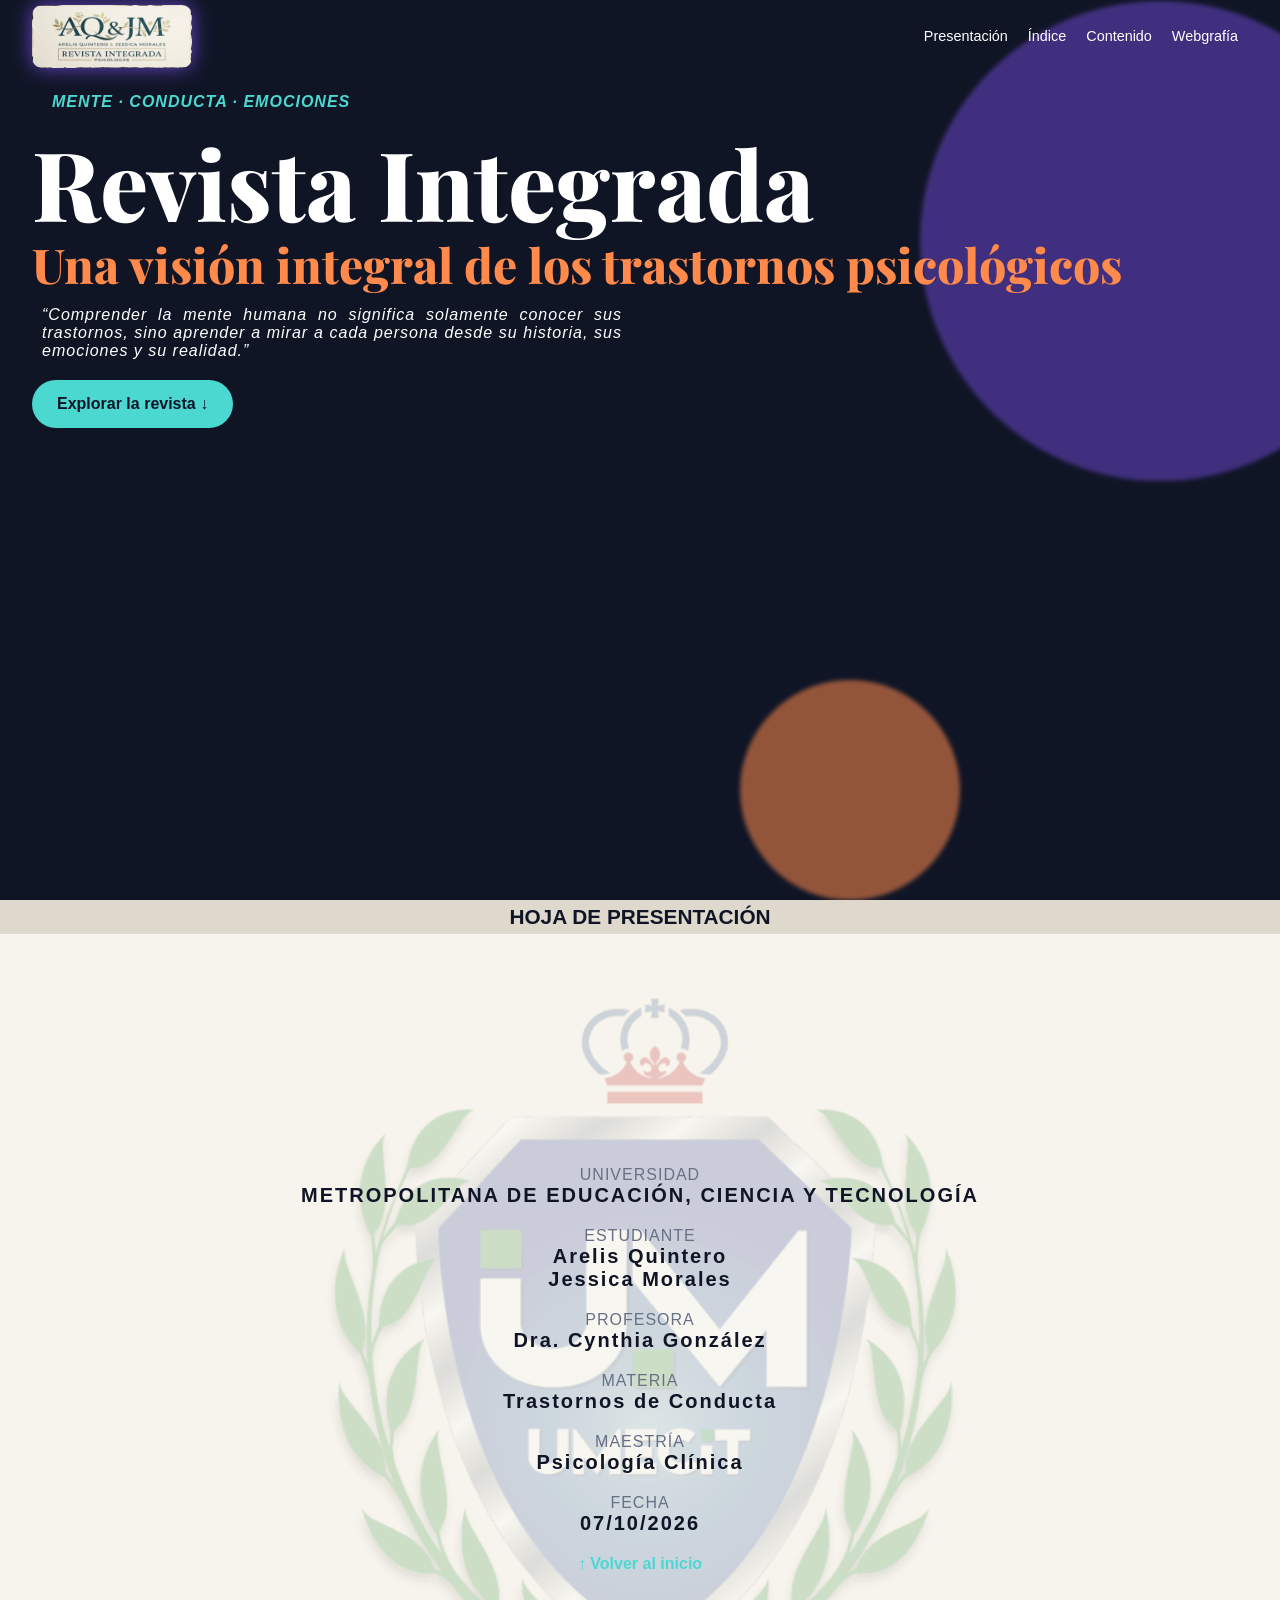
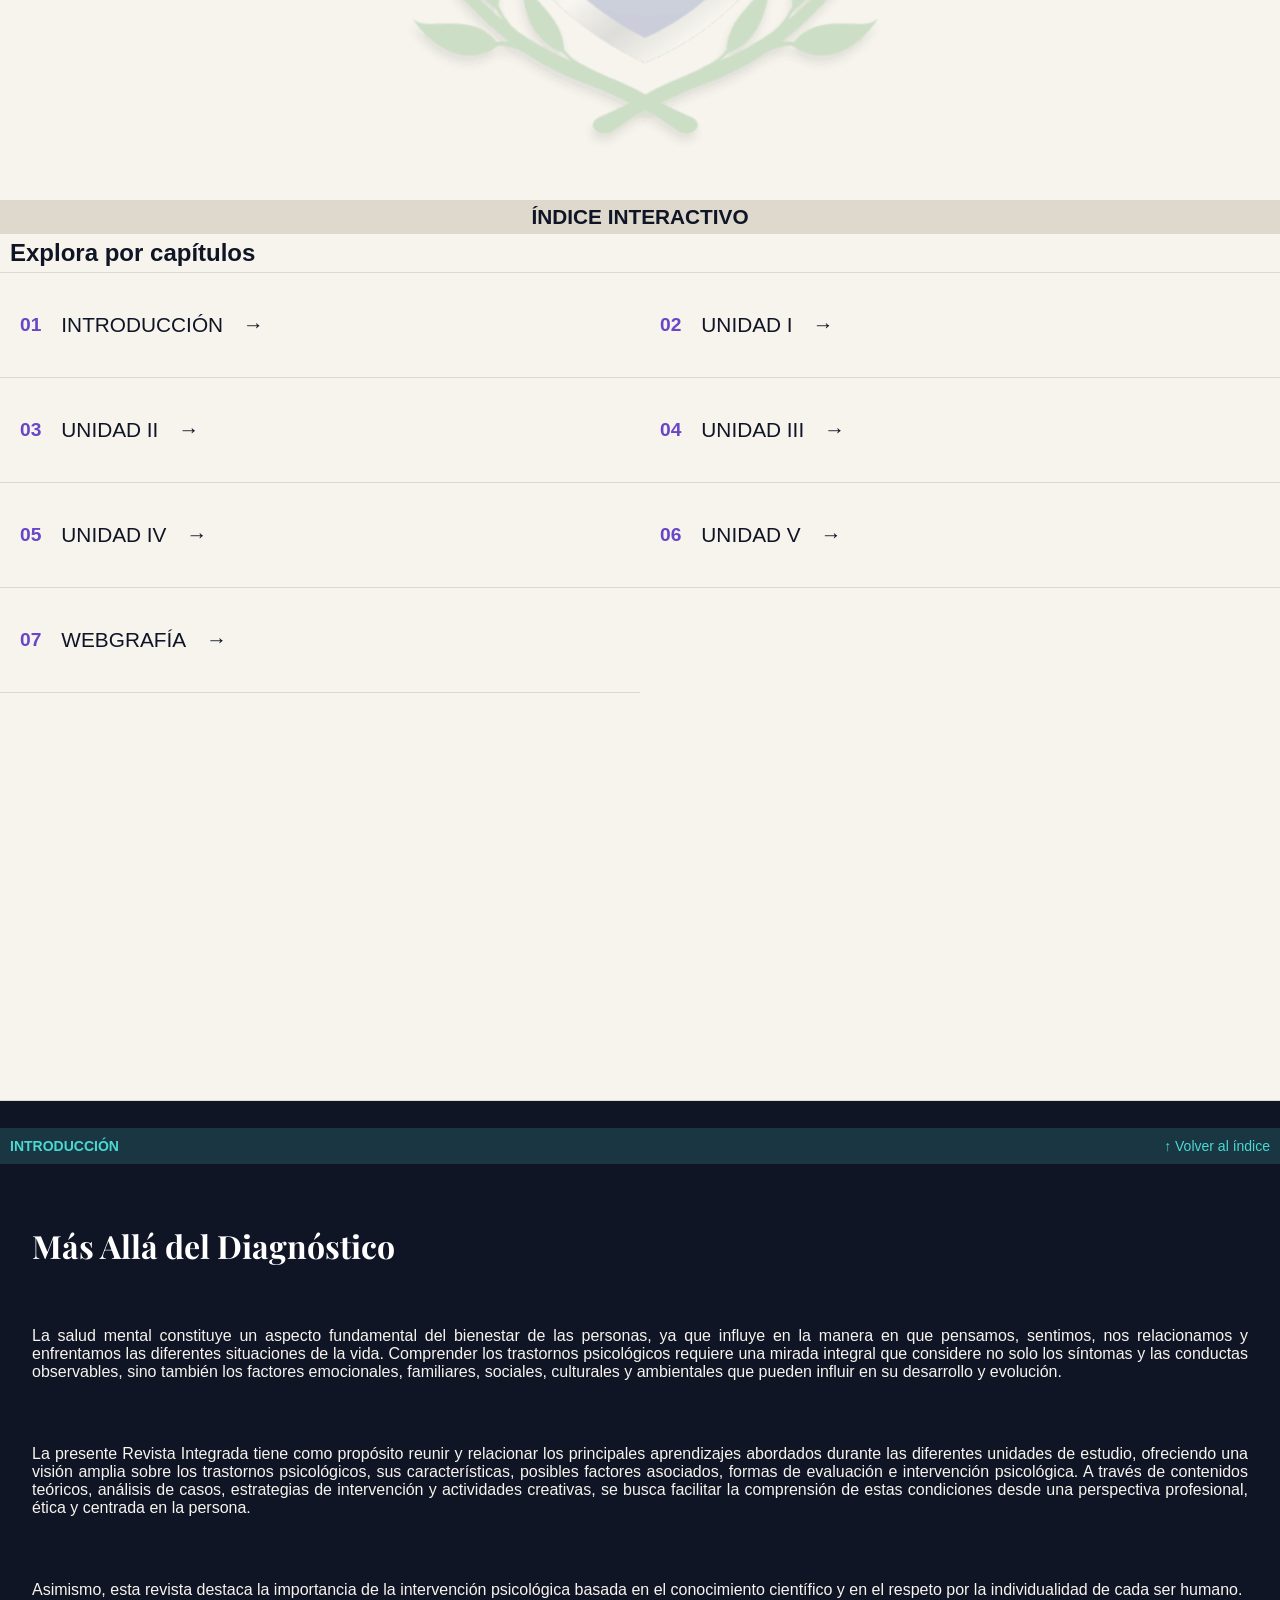
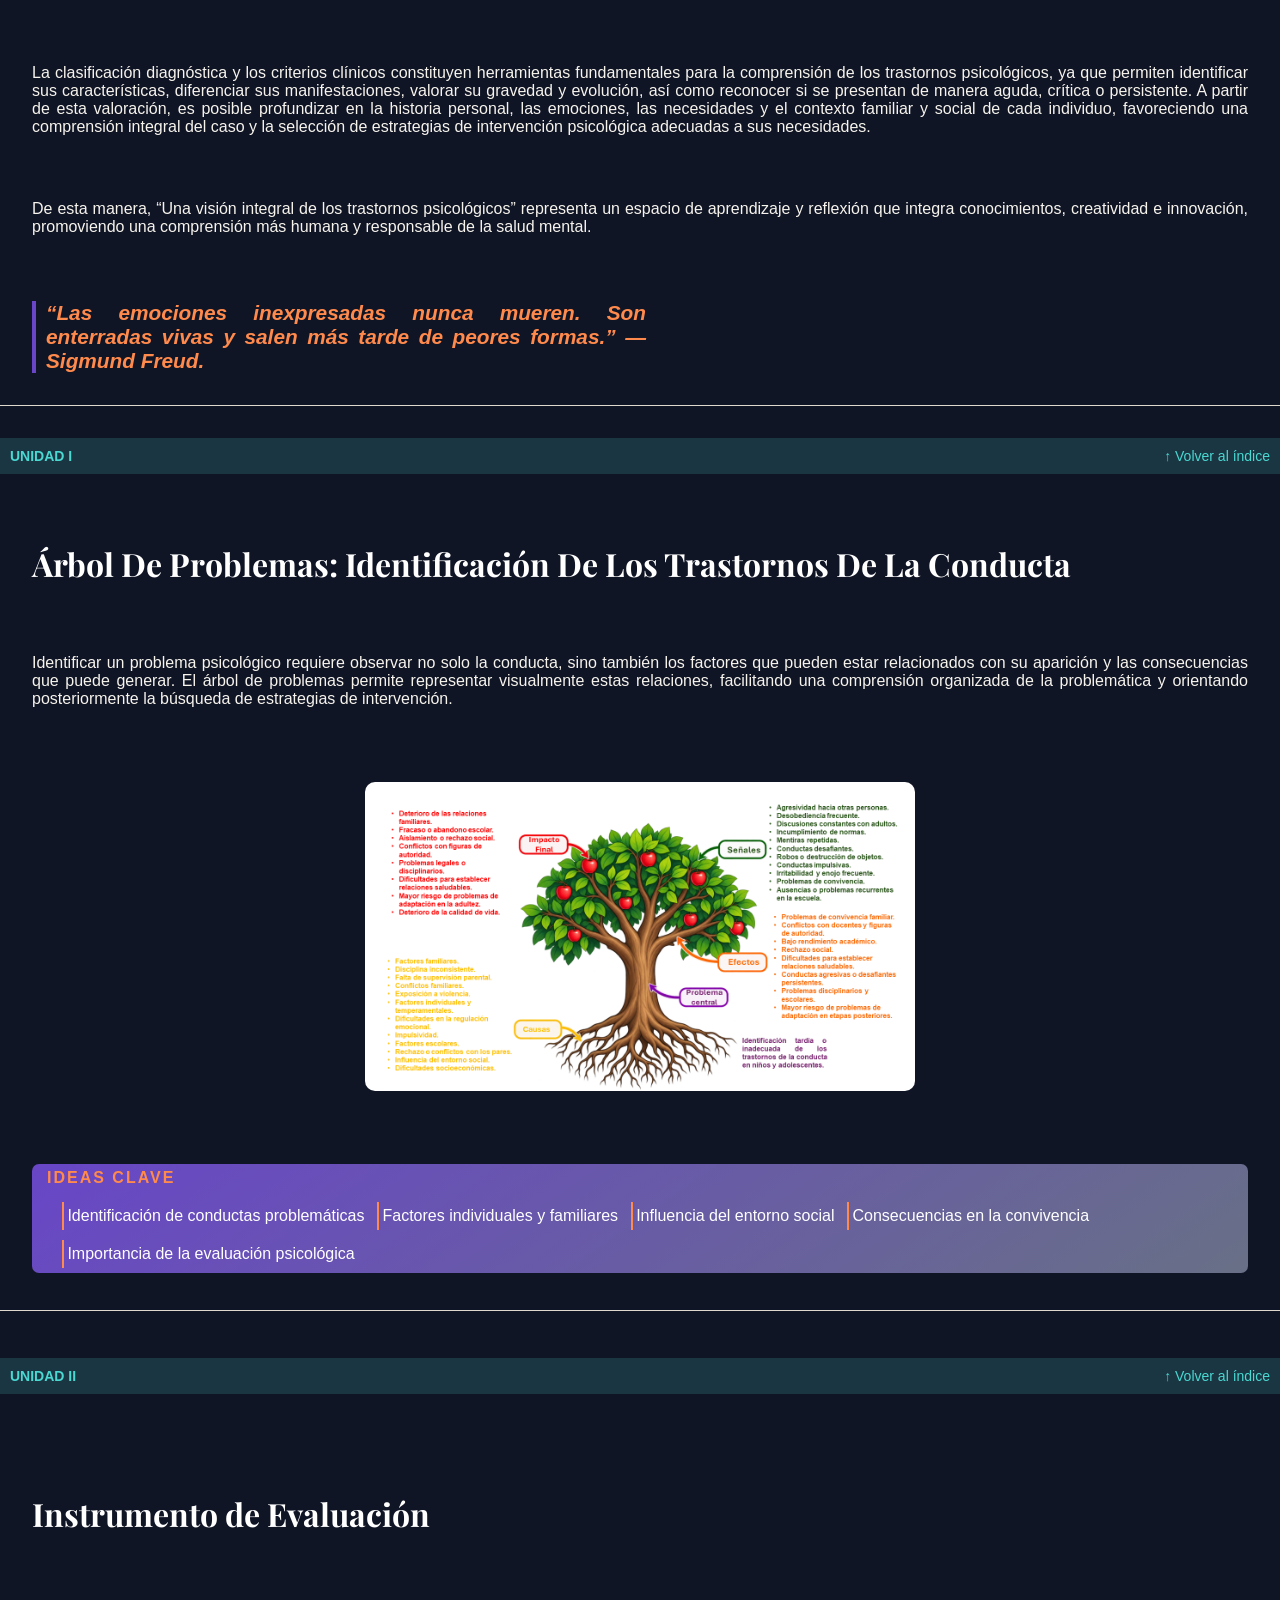
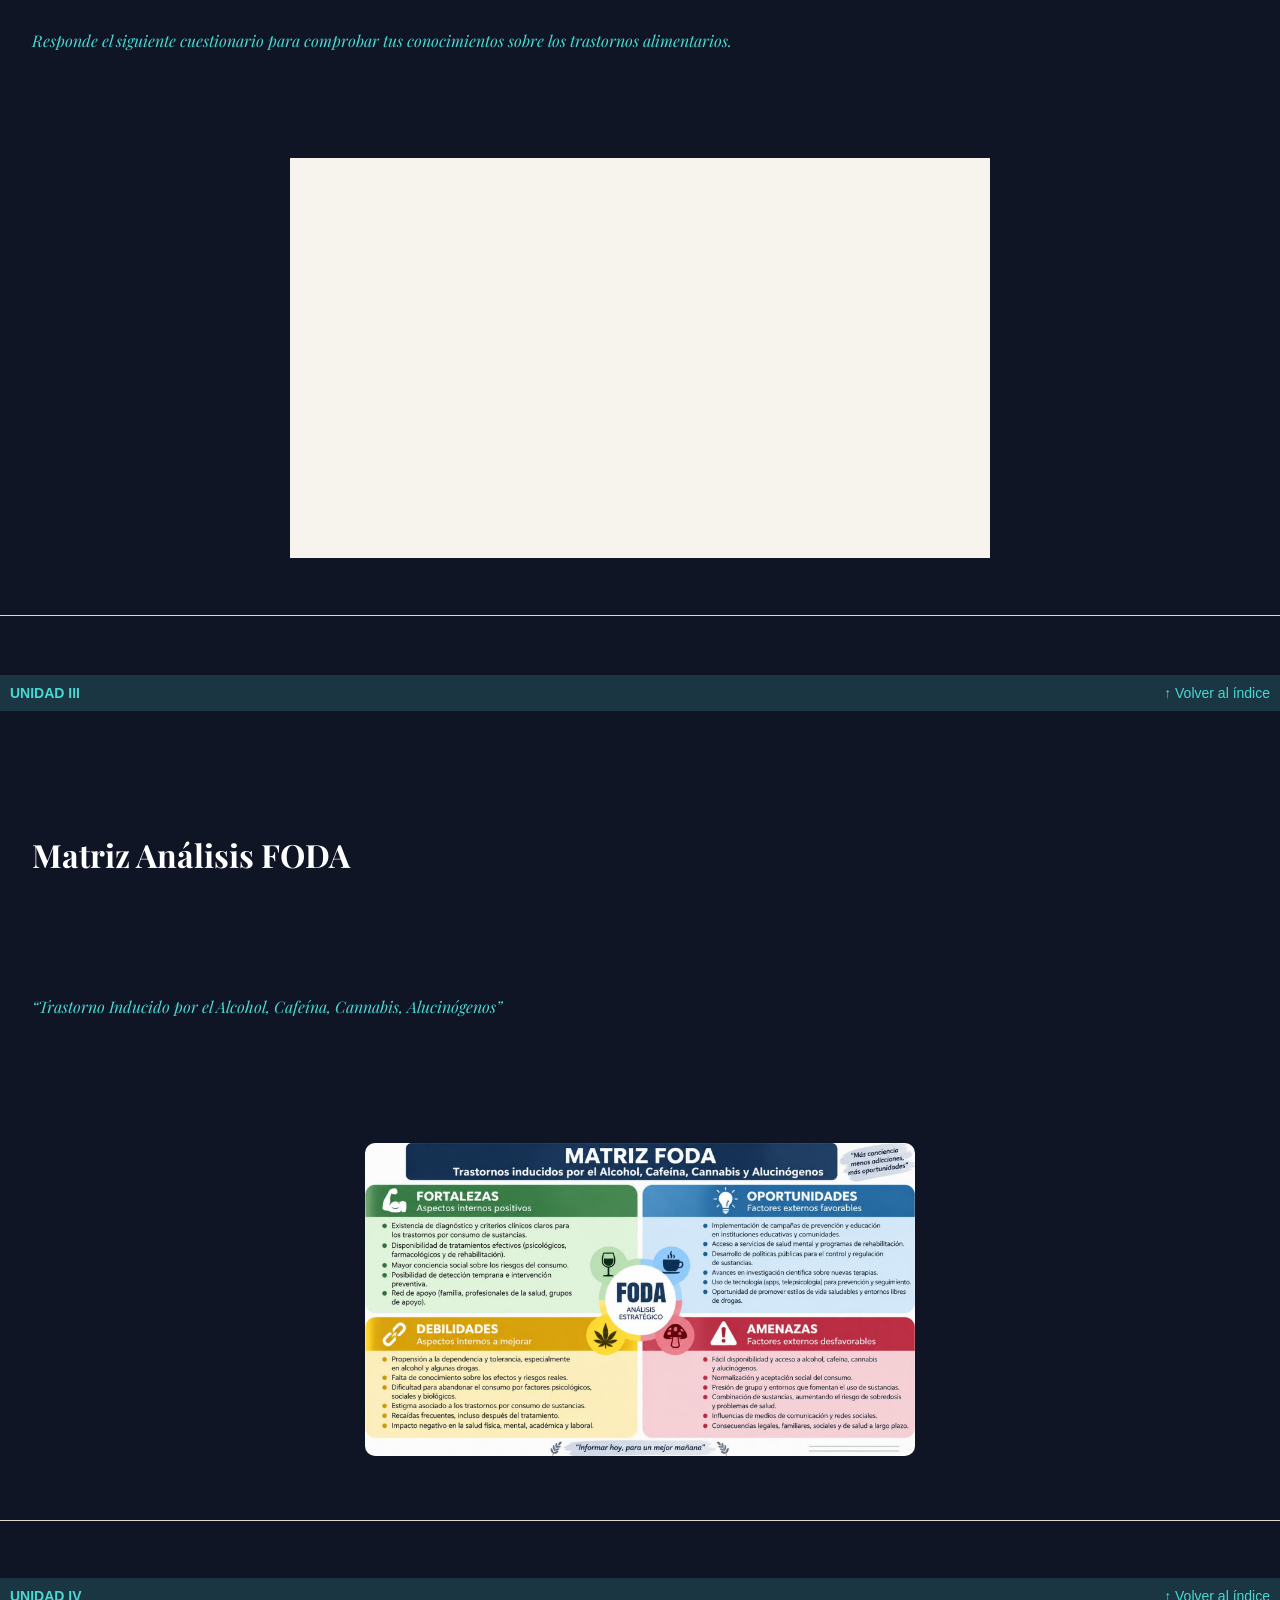
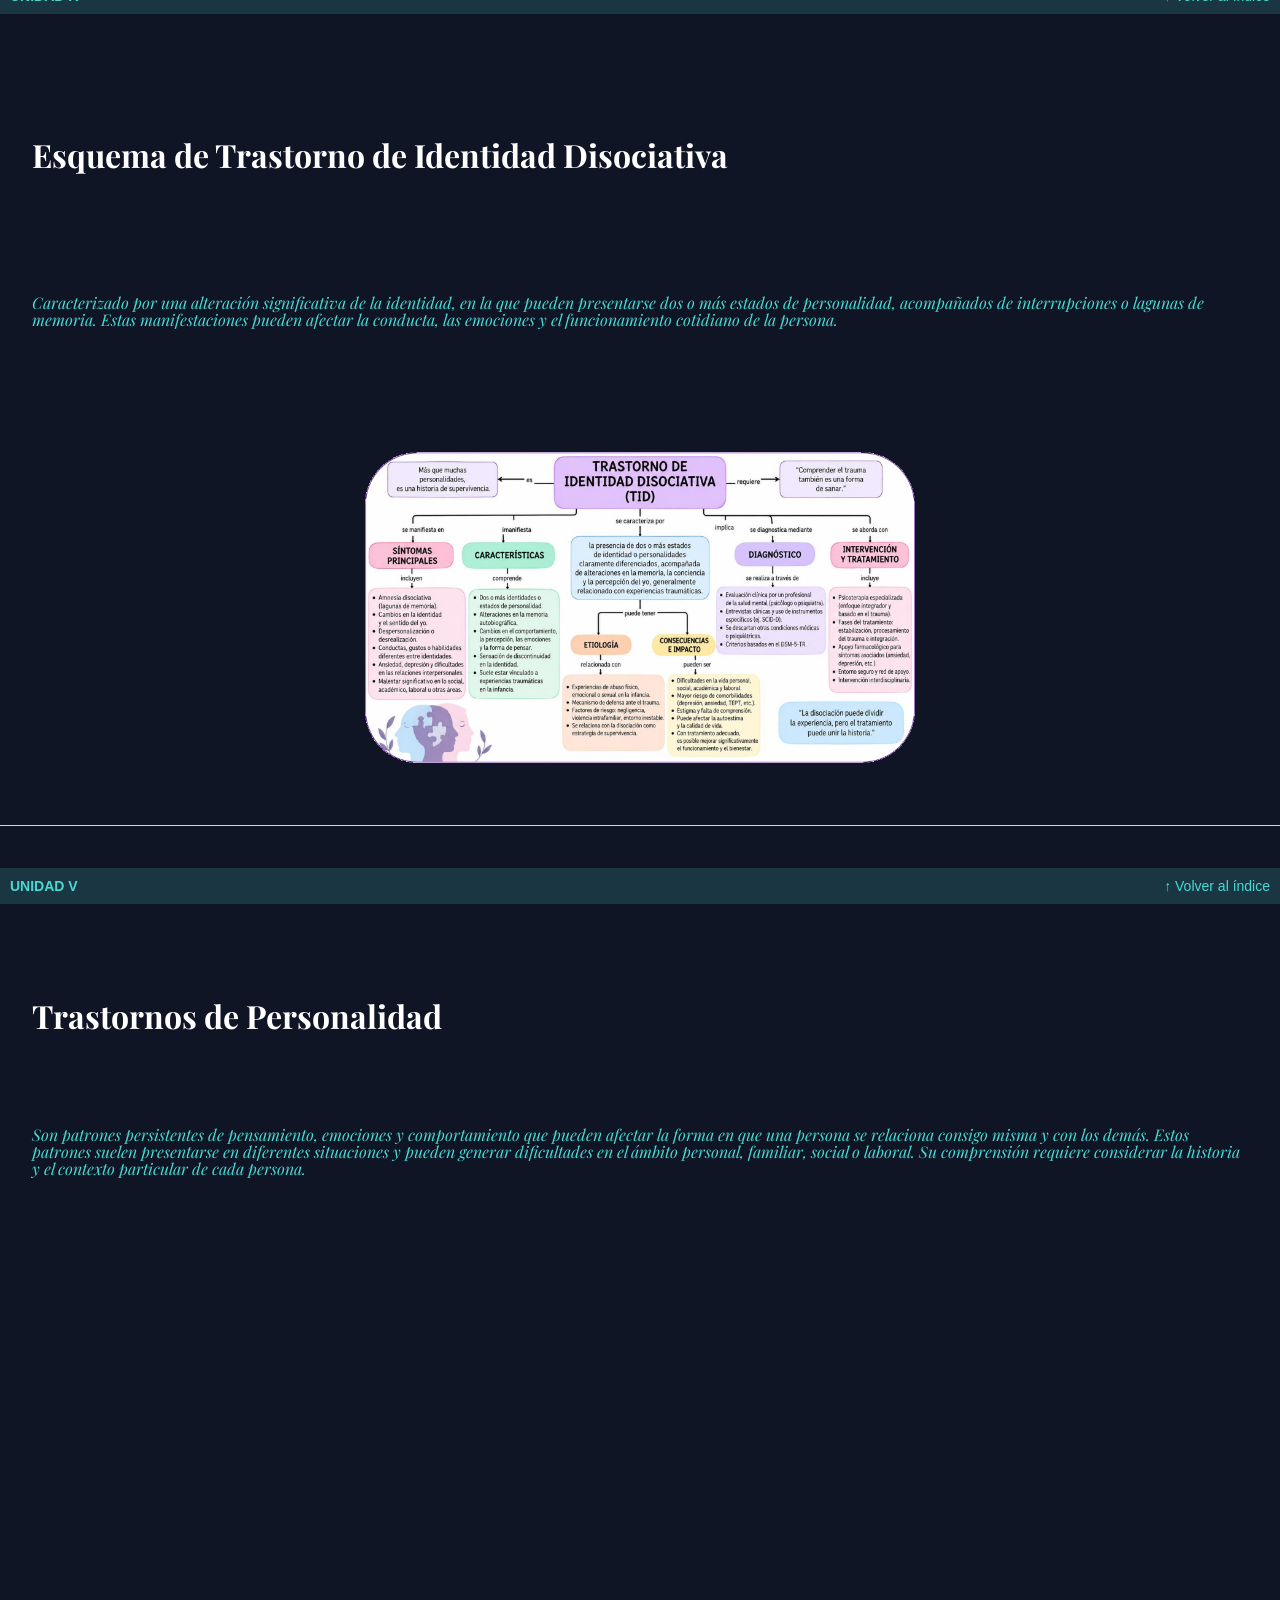
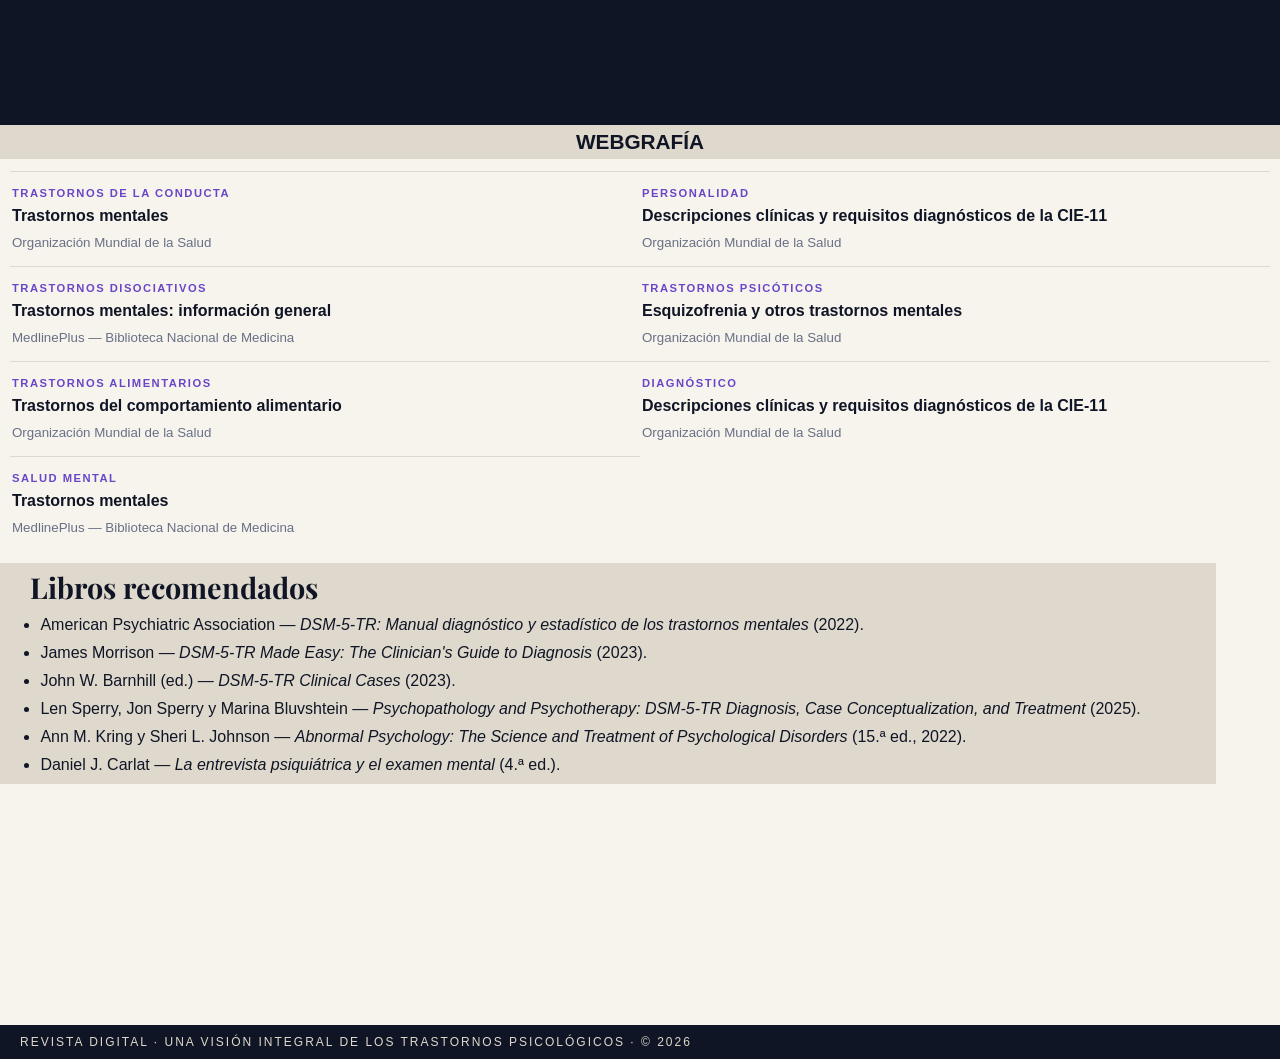
<file: index.html>
<!DOCTYPE html>
<html lang="es">

<head>
  <meta charset="UTF-8">
  <meta name="viewport" content="width=device-width, initial-scale=1.0">
  <meta name="description"
    content="Subsistencia digital: Fortalece en los estudiantes, la autonomía grupal y la adaptabilidad en presentaciones virtuales.">
  <title>Revista integrada | Trastornos de Conducta</title>
  <link rel="icon" type="image/png" href="icon.png">
  <link rel="stylesheet" href="style.css">
  <link rel="shortcut icon" href="icon.png" type="image/x-icon">
</head>

<body id="inicio">

  <header class="hero">
    <nav class="navbar">
      <img class="logo" src="marca.png" alt="marca">
      <button class="menu-btn" aria-label="Abrir menú">☰</button>
      <div class="nav-links">
        <a href="#presentacion">Presentación</a>
        <a href="#indice">Índice</a>
        <a href="#contenido">Contenido</a>
        <a href="#webgrafia">Webgrafía</a>
      </div>
    </nav>

    <div class="hero-content">
      <p class="eyebrow">MENTE · CONDUCTA · EMOCIONES</p>
      <h1>Revista Integrada</h1>
      <h2>Una visión integral de los trastornos psicológicos</h2>
      <p>“Comprender la mente humana no significa solamente conocer sus trastornos, sino aprender a
        mirar a cada persona desde su historia, sus emociones y su realidad.”</p>
      <a href="#presentacion">Explorar la revista ↓</a>
    </div>
    <div class="orbi orbi-0"></div>
    <div class="orbi orbi-01"></div>
  </header>

  <main>
    <section id="presentacion" class="section presentation">
      <div class="section-tag">HOJA DE PRESENTACIÓN</div>
      <div class="student">
        <img src="logo-escuela.png" alt="logo-escuela" class="logo-u">
        <div><span>UNIVERSIDAD</span><br><strong>METROPOLITANA DE EDUCACIÓN, CIENCIA Y TECNOLOGÍA</strong></div>
        <div><span>ESTUDIANTE</span><br><strong>Arelis Quintero</strong><br><strong>Jessica Morales</strong></div>
        <div><span>PROFESORA </span><br><strong>Dra. Cynthia González</strong></div>
        <div><span>MATERIA</span><br><strong>Trastornos de Conducta</strong></div>
        <div><span>MAESTRÍA</span><br><strong>Psicología Clínica</strong></div>
        <div><span>FECHA</span><br><strong>07/10/2026</strong></div>
        <a class="back" href="#inicio">↑ Volver al inicio</a>
      </div>

    </section>

    <section id="indice" class="section indice">
      <div class="section-tag">ÍNDICE INTERACTIVO</div>
      <h2 class="section-title">Explora por capítulos</h2>
      <div class="index-grid">
        <a href="#intro" class="index-item"><b>01</b><span>INTRODUCCIÓN</span>→</a>
        <a href="#unidad-1" class="index-item"><b>02</b><span>UNIDAD I</span>→</a>
        <a href="#unidad-2" class="index-item"><b>03</b><span>UNIDAD II</span>→</a>
        <a href="#unidad-3" class="index-item"><b>04</b><span>UNIDAD III</span>→</a>
        <a href="#unidad-4" class="index-item"><b>05</b><span>UNIDAD IV</span>→</a>
        <a href="#unidad-5" class="index-item"><b>06</b><span>UNIDAD V</span>→</a>
        <a href="#webgrafia" class="index-item"><b>07</b><span>WEBGRAFÍA</span>→</a>
      </div>
    </section>

    <section class="section dark-section" id="contenido">
      <article class="article" id="intro">
        <div class="encabezado">
          <h4>INTRODUCCIÓN</h4>
          <a href="#indice">↑ Volver al índice</a>
        </div>
        <h2>Más Allá del Diagnóstico</h2>
        <p>La salud mental constituye un aspecto fundamental del bienestar de las personas, ya que influye en la manera
          en que pensamos, sentimos, nos relacionamos y enfrentamos las diferentes situaciones de la vida. Comprender
          los trastornos psicológicos requiere una mirada integral que considere no solo los síntomas y las conductas
          observables, sino también los factores emocionales, familiares, sociales, culturales y ambientales que pueden
          influir en su desarrollo y evolución.</p>
        <p>La presente Revista Integrada tiene como propósito reunir y relacionar los principales aprendizajes abordados
          durante las diferentes unidades de estudio, ofreciendo una visión amplia sobre los trastornos psicológicos,
          sus características, posibles factores asociados, formas de evaluación e intervención psicológica. A través de
          contenidos teóricos, análisis de casos, estrategias de intervención y actividades creativas, se busca
          facilitar la comprensión de estas condiciones desde una perspectiva profesional, ética y centrada en la
          persona.</p>
        <p>Asimismo, esta revista destaca la importancia de la intervención psicológica basada en el conocimiento
          científico y en el respeto por la individualidad de cada ser humano. </p>
        <p>La clasificación diagnóstica y los criterios clínicos constituyen herramientas fundamentales para la
          comprensión de los trastornos psicológicos, ya que permiten identificar sus características, diferenciar sus
          manifestaciones, valorar su gravedad y evolución, así como reconocer si se presentan de manera aguda, crítica
          o persistente. A partir de esta valoración, es posible profundizar en la historia personal, las emociones, las
          necesidades y el contexto familiar y social de cada individuo, favoreciendo una comprensión integral del caso
          y la selección de estrategias de intervención psicológica adecuadas a sus necesidades.
        </p>
        <p>De esta manera, “Una visión integral de los trastornos psicológicos” representa un espacio de aprendizaje y
          reflexión que integra conocimientos, creatividad e innovación, promoviendo una comprensión más humana y
          responsable de la salud mental.</p>
        <div class="quote">
          <p>“Las emociones inexpresadas nunca mueren. Son enterradas vivas y salen más tarde de peores
            formas.” — Sigmund Freud.</p>
        </div>

      </article>

      <article id="unidad-1" class="article">
        <div class="encabezado">
          <h4>UNIDAD I</h4>
          <a href="#indice">↑ Volver al índice</a>
        </div>
        <h2>Árbol De Problemas: Identificación De Los Trastornos De La Conducta</h2>
        <p>Identificar un problema psicológico requiere observar no solo la conducta, sino también los factores que
          pueden estar relacionados con su aparición y las consecuencias que puede generar. El árbol de problemas
          permite representar visualmente estas relaciones, facilitando una comprensión organizada de la problemática y
          orientando posteriormente la búsqueda de estrategias de intervención.</p>
        <img src="arbol.png" alt="arbol" class="arbol">
        <div class="fact-card">
          <span>IDEAS CLAVE</span>
          <ul>
            <li>Identificación de conductas problemáticas</li>
            <li>Factores individuales y familiares</li>
            <li>Influencia del entorno social</li>
            <li>Consecuencias en la convivencia</li>
            <li>Importancia de la evaluación psicológica</li>
          </ul>
        </div>
      </article>

      <article id="unidad-2" class="article">
        <div class="encabezado">
          <h4>UNIDAD II</h4>
          <a href="#indice">↑ Volver al índice</a>
        </div>
        <h2>Instrumento de Evaluación</h2>
        <h3>Responde el siguiente cuestionario para comprobar tus conocimientos
          sobre los trastornos alimentarios.</h3>
        <div class="formulario-google">
          <iframe
            src="https://docs.google.com/forms/d/e/1FAIpQLScMuq9210JSS3HRLWjjuMd37aqzcMQv7nDOAa9Yul2q_gq_eA/viewform?embedded=true">
            Cargando…
          </iframe>
        </div>
        <!--  <div class="thinkers">
          <div class="thinker">
            <div class="number">01</div>
            <h3>John Locke</h3>
            <p>Reflexionó sobre el conocimiento, los derechos y el gobierno. Sus ideas sobre la libertad y el
              consentimiento influyeron en el pensamiento político posterior.</p>
          </div>
          <div class="thinker">
            <div class="number">02</div>
            <h3>Montesquieu</h3>
            <p>En <em>El espíritu de las leyes</em> analizó las formas de gobierno y defendió la separación de poderes
              como medio para limitar los abusos.</p>
          </div>
          <div class="thinker">
            <div class="number">03</div>
            <h3>Voltaire</h3>
            <p>Defendió la libertad de pensamiento y criticó el fanatismo y la intolerancia. Fue una figura central de
              la Ilustración francesa.</p>
          </div>
          <div class="thinker">
            <div class="number">04</div>
            <h3>Rousseau</h3>
            <p>En <em>El contrato social</em> desarrolló ideas sobre libertad, igualdad y soberanía popular que tuvieron
              gran influencia política.</p>
          </div>
        </div> -->
      </article>

      <article id="unidad-3" class="article">
        <div class="encabezado">
          <h4>UNIDAD III</h4>
          <a href="#indice">↑ Volver al índice</a>
        </div>
        <h2>Matriz Análisis FODA</h2>
        <h3>
          “Trastorno Inducido por el Alcohol, Cafeína, Cannabis, Alucinógenos”
        </h3>
        <img src="foda.png" alt="foda" class="arbol">
      </article>

      <article id="unidad-4" class="article">
        <div class="encabezado">
          <h4>UNIDAD IV</h4>
          <a href="#indice">↑ Volver al índice</a>
        </div>
        <h2>Esquema de Trastorno de Identidad Disociativa</h2>
        <h3>Caracterizado por una alteración significativa de la identidad, en la que pueden presentarse dos o más
          estados de personalidad, acompañados de interrupciones o lagunas de memoria. Estas manifestaciones pueden
          afectar la conducta, las emociones y el funcionamiento cotidiano de la persona.</h3>
        <img src="esquema.png" alt="esquema" class="arbol">
      </article>

      <article id="unidad-5" class="article">
        <div class="encabezado">
          <h4>UNIDAD V</h4>
          <a href="#indice">↑ Volver al índice</a>
        </div>
        <h2>Trastornos de Personalidad</h2>
        <h3>
          Son patrones persistentes de pensamiento, emociones y comportamiento que pueden afectar la forma en que una
          persona se relaciona consigo misma y con los demás. Estos patrones suelen presentarse en diferentes
          situaciones y pueden generar dificultades en el ámbito personal, familiar, social o laboral. Su comprensión
          requiere considerar la historia y el contexto particular de cada persona.
        </h3>
        <div class="pdf-container">
          <iframe src="personalidad.pdf" title="Trastornos de Personalidad">
          </iframe>
        </div>
        <a href="personalidad.pdf" class="portada" download>
          <img src="portada.png" alt="Trastornos de Personalidad">
          <label for="portada">Click para descargar pdf</label>
        </a>
      </article>
    </section>

    <section id="webgrafia" class="section grafia">
      <div class="section-tag">WEBGRAFÍA</div>
      <div class="sources">
        <!-- Trastornos de la conducta -->
        <a href="https://www.who.int/es/news-room/fact-sheets/detail/mental-disorders" target="_blank" rel="noopener">
          <span>TRASTORNOS DE LA CONDUCTA</span>
          <strong>Trastornos mentales</strong>
          <small>Organización Mundial de la Salud</small>
        </a>

        <!-- Trastornos de personalidad -->
        <a href="https://www.who.int/publications/i/item/9789240077263" target="_blank" rel="noopener">
          <span>PERSONALIDAD</span>
          <strong>Descripciones clínicas y requisitos diagnósticos de la CIE-11</strong>
          <small>Organización Mundial de la Salud</small>
        </a>

        <!-- Trastornos disociativos / TID -->
        <a href="https://www.medlineplus.gov/spanish/mentaldisorders.html" target="_blank" rel="noopener">
          <span>TRASTORNOS DISOCIATIVOS</span>
          <strong>Trastornos mentales: información general</strong>
          <small>MedlinePlus — Biblioteca Nacional de Medicina</small>
        </a>

        <!-- Trastornos psicóticos -->
        <a href="https://www.who.int/es/news-room/fact-sheets/detail/mental-disorders" target="_blank" rel="noopener">
          <span>TRASTORNOS PSICÓTICOS</span>
          <strong>Esquizofrenia y otros trastornos mentales</strong>
          <small>Organización Mundial de la Salud</small>
        </a>

        <!-- Trastornos alimentarios -->
        <a href="https://www.who.int/es/news-room/fact-sheets/detail/mental-disorders" target="_blank" rel="noopener">
          <span>TRASTORNOS ALIMENTARIOS</span>
          <strong>Trastornos del comportamiento alimentario</strong>
          <small>Organización Mundial de la Salud</small>
        </a>

        <!-- Clasificación y diagnóstico -->
        <a href="https://www.who.int/publications/i/item/9789240077263" target="_blank" rel="noopener">
          <span>DIAGNÓSTICO</span>
          <strong>Descripciones clínicas y requisitos diagnósticos de la CIE-11</strong>
          <small>Organización Mundial de la Salud</small>
        </a>

        <!-- Salud mental -->
        <a href="https://www.medlineplus.gov/spanish/mentaldisorders.html" target="_blank" rel="noopener">
          <span>SALUD MENTAL</span>
          <strong>Trastornos mentales</strong>
          <small>MedlinePlus — Biblioteca Nacional de Medicina</small>
        </a>
      </div>

      <div class="books">
        <h3>Libros recomendados</h3>
        <ul>
          <li>American Psychiatric Association — <em>DSM-5-TR: Manual diagnóstico y estadístico de los trastornos
              mentales</em> (2022).</li>
          <li>James Morrison — <em>DSM-5-TR Made Easy: The Clinician's Guide to Diagnosis</em> (2023).</li>
          <li>John W. Barnhill (ed.) — <em>DSM-5-TR Clinical Cases</em> (2023).</li>
          <li>Len Sperry, Jon Sperry y Marina Bluvshtein — <em>Psychopathology and Psychotherapy: DSM-5-TR Diagnosis,
              Case Conceptualization, and Treatment</em> (2025).</li>
          <li>Ann M. Kring y Sheri L. Johnson — <em>Abnormal Psychology: The Science and Treatment of Psychological
              Disorders</em> (15.ª ed., 2022).</li>
          <li>Daniel J. Carlat — <em>La entrevista psiquiátrica y el examen mental</em> (4.ª ed.).</li>
        </ul>
      </div>

    </section>
  </main>

  <footer>
    <p>REVISTA DIGITAL · UNA VISIÓN INTEGRAL DE LOS TRASTORNOS PSICOLÓGICOS · © 2026</p>
  </footer>


  <script src="script.js"></script>
</body>

</html>
</file>
<file: style.css>
@import url('https://fonts.googleapis.com/css2?family=DM+Sans:wght@400;500;700&family=Playfair+Display:wght@600;700;800&display=swap');

:root {
  --ink: #101526;
  --paper: #f7f4ed;
  --violet: #6846c7;
  --cyan: #4ad8d1;
  --orange: #ff8a4c;
  --white: #fff;
  --muted: #687086;
  --line: #ded9cc;
  --fondo: #4ad8d12c
}

* {
  box-sizing: border-box;
  scroll-behavior: smooth;
  margin: 0;
  padding: 0;
  font-family: 'Montserrat', sans-serif;
}

body {
  background: var(--paper);
  color: var(--ink);
  width: 100%;
  min-height: 100vh;
  display: flex;
  flex-direction: column;
  align-items: center;
  justify-content: start;
  overflow-x: hidden;
}

main {
  display: flex;
  justify-content: start;
  align-items: center;
  width: 100%;
  flex: 1;
  flex-direction: column;
  overflow-x: hidden;
}

a {
  color: inherit;
  text-decoration: none
}

.hero {
  position: relative;
  background: var(--ink);
  color: white;
  width: 100%;
  min-height: 100vh;
  margin: 0 auto;
  display: flex;
  justify-content: start;
  align-items: center;
  flex-direction: column;
  overflow-x: hidden;
  gap: 10px;
}

.navbar {
  width: 95%;
  margin: 0 auto;
  display: flex;
  align-items: center;
  justify-content: space-between;
  position: relative;
  z-index: 5;
}

.navbar .logo {
  width: 160px;
  margin: 5px 0;
  border-radius: 10px;
  box-shadow: 0 0 20px var(--violet);
}

.menu-btn {
  display: none;
  background: none;
  border: 0;
  color: var(--white);
  font-size: 1.7rem
}

.nav-links {
  display: flex;
  font-size: .9rem;
  margin: 10px 0;
}

.nav-links a {
  margin: auto 10px;
}

.nav-links a:hover {
  color: var(--cyan)
}

.hero-content {
  width: 95%;
  gap: 20px;
  position: relative;
  z-index: 3;
  display: flex;
  justify-content: start;
  flex-direction: column;
  align-items: start;
}

.hero-content h1 {
  font: 800 clamp(3.5rem, 10vw, 6rem)/.87 'Playfair Display', serif;
}

.hero-content h2 {
  font: 800 clamp(1.5rem, 10vw, 3rem)/.87 'Playfair Display', serif;
  color: var(--orange)
}

.hero-content p {

  letter-spacing: 1px;
  text-align: justify;
  width: 600px;
  max-width: 100%;
  padding: 0 10px;
  font-style: italic;
}

.hero-content a {
  display: inline-block;
  padding: 15px 25px;
  background: var(--cyan);
  color: var(--ink);
  font-weight: 700;
  border-radius: 40px
}

.section {
  width: 100%;
  min-height: 100vh;
  margin: 0 auto;
  display: flex;
  flex-direction: column;
  gap: 5px;
}

.section-tag {
  width: 100%;
  text-align: center;
  color: var(--ink);
  padding: 5px;
  font-weight: bold;
  font-size: 1.3rem;
  background-color: var(--line);
}
.section-title{
padding-left: 10px;
}

.eyebrow {
  font-size: 1rem;
  font-weight: 700;
  letter-spacing: 2.5px;
  color: var(--cyan);
  margin: 10px;
  text-align: center;
}

.orbi {
  position: absolute;
  border-radius: 50%;
  filter: blur(2px);
  opacity: .55
}

.orbi-0 {
  width: 480px;
  height: 480px;
  background: var(--violet);
  right: -120px;
  top: 1px
}

.orbi-01 {
  width: 220px;
  height: 220px;
  background: var(--orange);
  right: 25%;
  bottom: 0px
}

.cover-card {
  display: grid;
  grid-template-columns: 1.2fr .8fr;
  gap: 0;
  background: var(--white);
  width: 100%;
  margin: auto;
}

.cover-title {
  background: linear-gradient(135deg, #171d35, #3d267d);
  color: var(--white);
  padding-left: 15PX;
  min-height: 100vh;
  margin: 0;
  display: flex;
  justify-content: center;
  align-items: start;
  flex-direction: column;
}

.cover-title p {
  color: var(--cyan);
  font-weight: 700;
  letter-spacing: 2px;
  margin: 10px 0;
}

.cover-title h2 {
  font: 700 clamp(2.7rem, 5vw, 5rem)/1.02 'Playfair Display', serif;
  margin: 30px 0;
}

.cover-title strong {
  color: var(--orange)
}

.cover-description {
  max-width: 460px;
  color: #e6e6ef !important;
  font-weight: 400 !important;
  letter-spacing: 0 !important
}

.student {
  margin: auto;
  width: 95%;
  display: flex;
  flex-direction: column;
  align-items: center;
  justify-content: center;
  position: relative;
}

.student div {
  width: 95%;
  text-align: center;
  margin: 10px auto;
  width: 100%;
}

.student div span {
  color: var(--muted);
  letter-spacing: 1px;
}

.student div strong {
  letter-spacing: 2px;
  font-size: 20px;
}

.back {
  color: var(--cyan);
  margin: 10px;
  font-weight: bold;
}


.index-grid {
  display: grid;
  grid-template-columns: repeat(2, 1fr);
  border-top: 1px solid var(--line);
  width: 100%;
}

.index-item {
  border-bottom: 1px solid var(--line);
  display: flex;
  justify-content: flex-start;
  align-items: center;
  transition: .25s;
  font-size: 1.3rem;
  padding: 40px 20px;

  span {
    margin: 0 20px;
  }
}

.index-item:hover {
  background: var(--white);
  transform: translateX(8px)
}

.index-item b {
  color: var(--violet);
  font-size: 1.2rem;
}

.dark-section {
  background: var(--ink);
  color: var(--white);
  justify-content: space-between;
}

.article {
  position: relative;
  width: 100%;
  min-height: 100vh;
  border-top: 1px solid var(--line);
  display: flex;
  justify-content: space-around;
  flex-direction: column;
  align-items: center;
  gap: 10px;
}

.encabezado {
  display: flex;
  justify-content: space-between;
  width: 100%;
  align-items: center;
  background-color: var(--fondo);
  margin: 0;
  color: var(--cyan);
  padding: 10px;
  font-size: 14px;
}

.article h2 {
  font: 700 clamp(1.4rem, 5vw, 2rem)/1.05 'Playfair Display', serif;
  width: 95%;
}

.article h3 {
  font: 400 clamp(0.8rem, 5vw, 1rem)/1.05 'Playfair Display', serif;
  width: 95%;
  color: var(--cyan);
  font-style: oblique;
}

.article p {
  width: 95%;
  color: var(--paper);
  text-align: justify;

}

.quote {
  border-left: 4px solid var(--violet);
  padding-left: 10px;
  width: 95%;
  font: 600 1.3rem 'Playfair Display', serif;
}

.quote p {
  width: 600px;
  max-width: 100%;
  color: var(--orange);
  font-style: italic;
}

.fact-card {
  background: linear-gradient(145deg, var(--violet), var(--muted));
  width: 95%;
  display: flex;
  flex-direction: column;
  align-items: flex-start;
  justify-content: center;
  gap: 5px;
  border-radius: 7px;
}

.fact-card span {
  color: var(--orange);
  font-weight: bold;
  letter-spacing: 2px;
  margin: 5px 15px;
}

.fact-card ul {
  color: var(--white);
  display: flex;
  width: 95%;
  margin: 5px auto;
  gap: 10px;
  flex-wrap: wrap;

  li {
    list-style: none;
    padding: 5px 3px;
    border-left: 2px solid var(--orange);
  }

}

.impact-grid {
  display: grid;
  grid-template-columns: repeat(4, 1fr);
  gap: 14px;
  margin: 40px 0;
}

.impact-grid div {
  padding: 25px;
  background: #ffffff08;
  border-top: 3px solid var(--violet)
}

.impact-grid strong,
.impact-grid span {
  display: block
}

.impact-grid strong {
  color: var(--orange);
  letter-spacing: 1px
}

.impact-grid span {
  color: #cdd0dc;
  font-size: .9rem;
  margin-top: 12px
}
.sources {
  display: grid;
  grid-template-columns: repeat(2, 1fr);
  gap: 0;
  width: 100%;
  padding: 7px 10px;
}

.sources a {
  padding: 15px 2px;
  border-top: 1px solid var(--line);
  transition: .2s;
}

.sources a:hover {
  border-color: var(--violet);
  transform: translateY(-3px);
  background-color: var(--white);
}

.sources span {
  display: block;
  font-size: .7rem;
  color: var(--violet);
  font-weight: 800;
  letter-spacing: 1.5px
}

.sources strong {
  display: block;
  margin: 8px 0
}

.sources small {
  color: var(--muted)
}

.books {
  background: var(--line);
  width: 95%;
  margin-bottom: 10px;
}

.books ul {
  width: 95%;
  margin: auto;
}

.books ul li {
  margin: 10px;
}

.books h3 {
  font: 700 1.8rem 'Playfair Display', serif;
  width: 95%;
  margin: 5px auto;
}

footer {
  background: var(--ink);
  color: var(--line);
  display: flex;
  justify-content: center;
  align-items: start;
  flex-wrap: wrap;
  flex-direction: column;
  justify-content: space-between;
  width: 100%;
  height: auto;
}

footer p {
  margin: 10px 0;
  font-size: .75rem;
  letter-spacing: 2px;
  width: 95%;
  margin-left: 20px;
}

footer a {
  color: var(--cyan)
}
.portada {
  width: 100%;
  aspect-ratio: 16 / 9;
  
  display: none;
  cursor: pointer;
  
}
@media(max-width:800px) {

  .portada{
    display: block;
    width: 95%;
    margin: 0 auto;
    text-align: center;
    object-fit: cover;
  }
  .portada img{
    width: 100%;
    border-radius: 5px;
  }
  .portada label{
    cursor: pointer;
    margin: 5px;
  }
  .pdf-container{
    display: none;
  }
  .nav-links {
    display: none;
  }

  .nav-links a {
    padding: 10px 0;
    margin: 0;
    color: var(--white);
    border: none;

  }

  .nav-links.open {
    position: absolute;
    top: 15px;
    right: 25px;
    padding: 5px 10px;
    border: 1px solid var(--line);
    background: var(--ink);
    display: flex;
    flex-direction: column;
    width: 90%;
    border-radius: 5px;
  }

  .menu-btn {
    display: block;
    cursor: pointer;
  }

  .cover-card{
    grid-template-columns: 1fr
  }

  .cover-title {
    min-height: auto
  }

  .impact-grid {
    grid-template-columns: 1fr 1fr
  }

  .sources {
    grid-template-columns: 1fr
  }
  .index-grid {
    grid-template-columns: 1fr
  }
  .index-grid a{
    padding: 15px;
  }
  .section{
    justify-content: center;
  }
}

@media(max-width:520px) {

  .article{
    justify-content: center;
    min-height: auto;
  }
  .impact-grid {
    grid-template-columns: 1fr
  }

  .hero h1 {
    letter-spacing: -2px
  }
  
}

.reveal {
  opacity: 0;
  transform: translateY(20px);
  transition: opacity .7s ease, transform .7s ease
}

.reveal.visible {
  opacity: 1;
  transform: translateY(0)
}


.logo-u {
  height: 100vh;
  width: 100%;
  object-fit: contain;
  position: absolute;
  z-index: -1;
  opacity: 0.2;
  top: 50%;
  left: 50%;
  transform: translate(-50%, -50%);
}

.arbol {
  width: 550px;
  max-width: 95%;
  border-radius: 10px;
}


.formulario-google {
  max-width: 100%;
  height: 400px;
  margin: 5px auto;
  overflow: hidden;
  background-color: var(--paper);
}

.formulario-google iframe {
  display: block;
  border: none;
  max-width: 100%;
  width: 700px;
  height: 100%;

}

.pdf-container {
  max-width: 100%;
  height: 400px;
  margin: 5px auto;
  overflow: hidden;
}

.pdf-container iframe {
  display: block;
  border: none;
  max-width: 100%;
  width: 700px;
  height: 100%;
}
</file>
